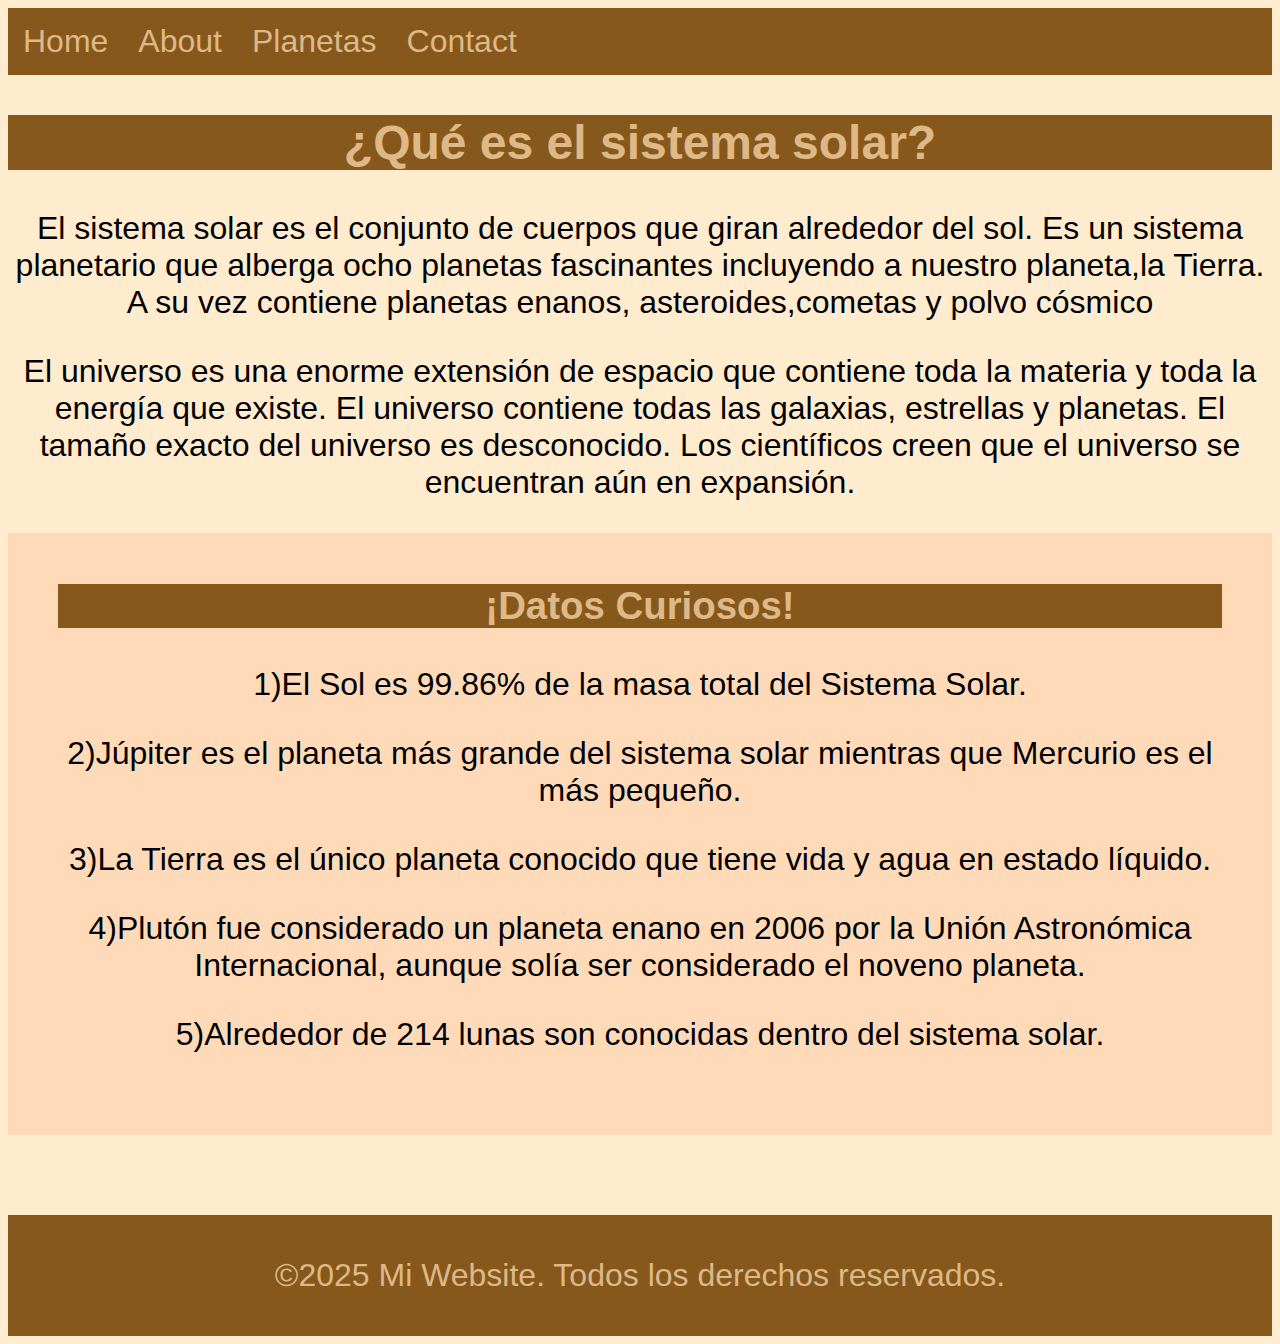
<file: index.html>
<!DOCTYPE html>
<html lang="es">
<head> 
    <meta charset="UTF-8">
    <meta name="viewport"
    content="width-device-width,initial scale=1.0">
    <title> El Sistema Solar</title>
   <link rel="stylesheet" href="styles.css">
</head>

<body>    
             <header>
             <nav>


    <nav class="navbar">
        <ul>
            <li><a href="index.html">Home</a></li>
            <li><a href="about.html">About</a></li>
            <li><a href="planetas.html">Planetas</a></li>
            <li><a href="contact.html">Contact</a></li>
        </ul>
    </nav>
             </nav>
             </header>
             <main>
                <section class="container">
                    <h2> ¿Qué es el sistema solar?</h2>

                    <p> El sistema solar es el conjunto de cuerpos que giran alrededor del sol. Es un sistema planetario que alberga
                        ocho planetas fascinantes incluyendo a nuestro planeta,la Tierra. A su vez contiene planetas enanos, asteroides,cometas
                         y polvo cósmico
                    </p> </section>
                   <section class="two">

                        <p>El universo es una enorme extensión de espacio que contiene toda la materia y toda la energía 
                            que existe. El universo contiene todas las galaxias, estrellas y planetas. El tamaño exacto del universo es desconocido.
                            Los científicos creen que el universo se encuentran aún en expansión.
                        </p>
                            
                    </section>

                    <section class="three">

                        <h3> ¡Datos Curiosos!</h3>
                        <p> 1)El Sol es 99.86% de la masa total del Sistema Solar.</p>
                        <p> 2)Júpiter es el planeta más grande del sistema solar mientras
                             que Mercurio es el más pequeño.</p>
                        <p>3)La Tierra es el único planeta conocido que tiene vida y agua en estado líquido.</p>
                        <p> 4)Plutón fue considerado un planeta enano en 2006 por la Unión Astronómica Internacional, aunque solía ser considerado el noveno planeta. </p>
                        <p>5)Alrededor de 214 lunas son conocidas dentro del sistema solar. </p>
                    </section>

             </main>
</body>
<footer>
    <p> &copy;2025 Mi Website. Todos los derechos reservados.</p>
</footer>
</html>
</file>
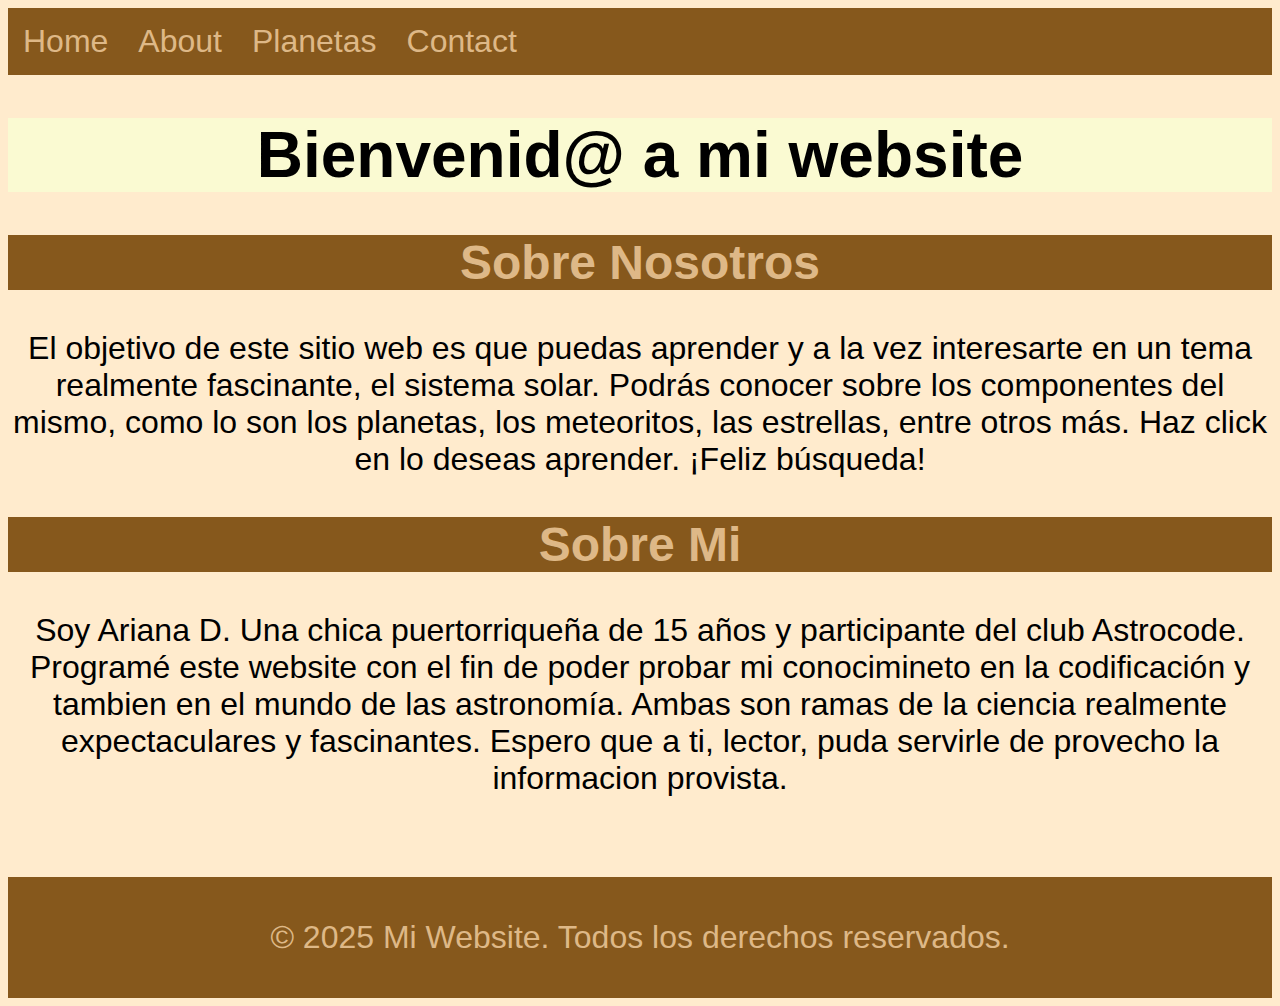
<file: about.html>
<!DOCTYPE html>
<html lang="es">
<head>
    <meta charset="UTF-8">
    <meta name="viewport" content="width=device-width, initial-scale=1.0">
    <title>Your Website Title</title>
    <link rel="stylesheet" href="styles2.css"> 
</head>
<body>
    <header>
        <nav class="navbar">
            <ul>
                <li><a href="index.html">Home</a></li>
                <li><a href="about.html">About</a></li>
                <li><a href="planetas.html">Planetas</a></li>
                <li><a href="contact.html">Contact</a></li>
            </ul>
        </nav>
    </header>

    <main>
        <section class="one">
            <h1>Bienvenid@ a mi website</h1>
        </section>

        <section class="two">
            <h2>Sobre Nosotros</h2>
            <p>El objetivo de este sitio web es que puedas aprender y a la vez interesarte en 
            un tema realmente fascinante, el sistema solar. Podrás conocer sobre los componentes
             del mismo, como lo son los planetas, los meteoritos, las estrellas, entre otros más. 
             Haz click en lo deseas aprender. ¡Feliz búsqueda!
            </p>
        </section>

        <section class="three">
            <h2>Sobre Mi</h2>
            Soy Ariana D. Una chica puertorriqueña de 15 años y participante del club Astrocode. Programé este website con el fin de poder probar mi conocimineto en la
             codificación y tambien en el mundo de las astronomía. Ambas son ramas de la ciencia realmente expectaculares y fascinantes. Espero que a ti, lector, puda servirle
              de provecho la informacion provista. 
        </section>
    </main>

    <footer>
        <p>&copy; 2025 Mi Website. Todos los derechos reservados.</p>
    </footer>
</body>
</html>
</file>
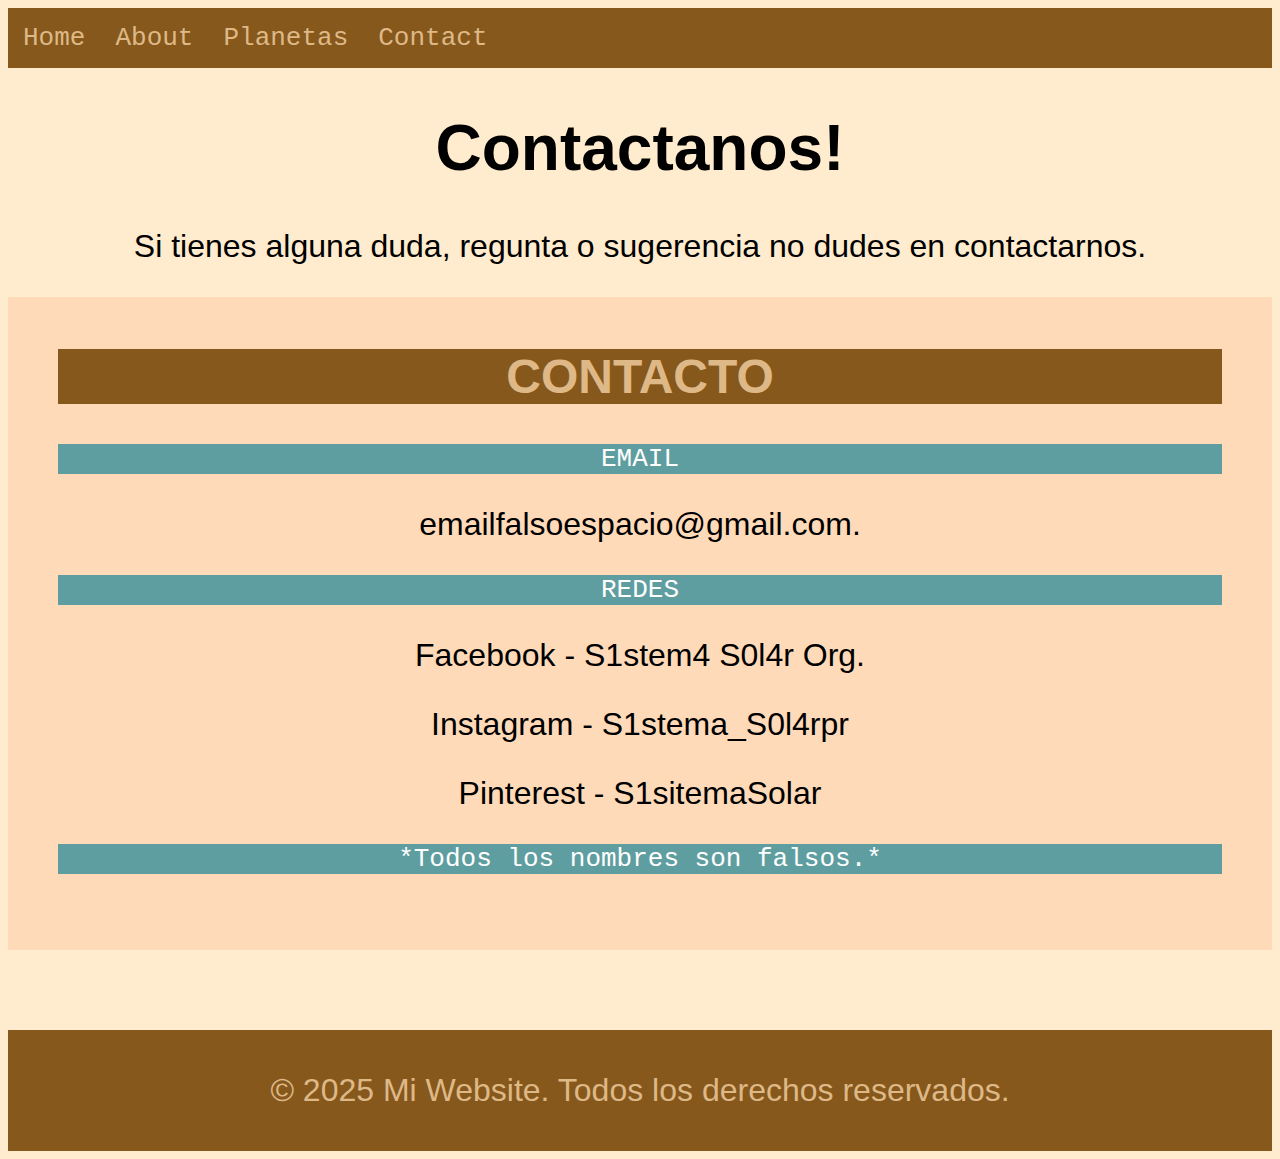
<file: contact.html>
<!DOCTYPE html>
<html lang="es">
<head>
    <meta charset="UTF-8">
    <meta name="viewport" content="width=device-width, initial-scale=1.0">
    <title>Your Website Title</title>
    <link rel="stylesheet" href="styles4.css">
</head>
<body>
    <header>
        <nav class="navbar">
            <ul>
                <li><a href="index.html">Home</a></li>
                <li><a href="about.html">About</a></li>
                <li><a href="planetas.html">Planetas</a></li>
                <li><a href="contact.html">Contact</a></li>
            </ul>
        </nav>
    </header>

    <main>
        <section class="one">
            <h1>Contactanos!</h1>
            <p>Si tienes alguna duda, regunta o sugerencia no dudes en contactarnos.</p>
        </section>

        <section class="three">
            <h2>CONTACTO</h2>
            <header>EMAIL</header>
            <p> emailfalsoespacio@gmail.com.</p>
            <header>REDES</header>
            <p>Facebook - S1stem4 S0l4r Org.</p>
            <p>Instagram - S1stema_S0l4rpr</p>
            <p>Pinterest - S1sitemaSolar</p>
            <p class="falso">*Todos los nombres son falsos.*</p>
        </section>
    </main>

    <footer>
        <p>&copy; 2025 Mi Website. Todos los derechos reservados.</p>
    </footer>
</body>
</html>
</file>
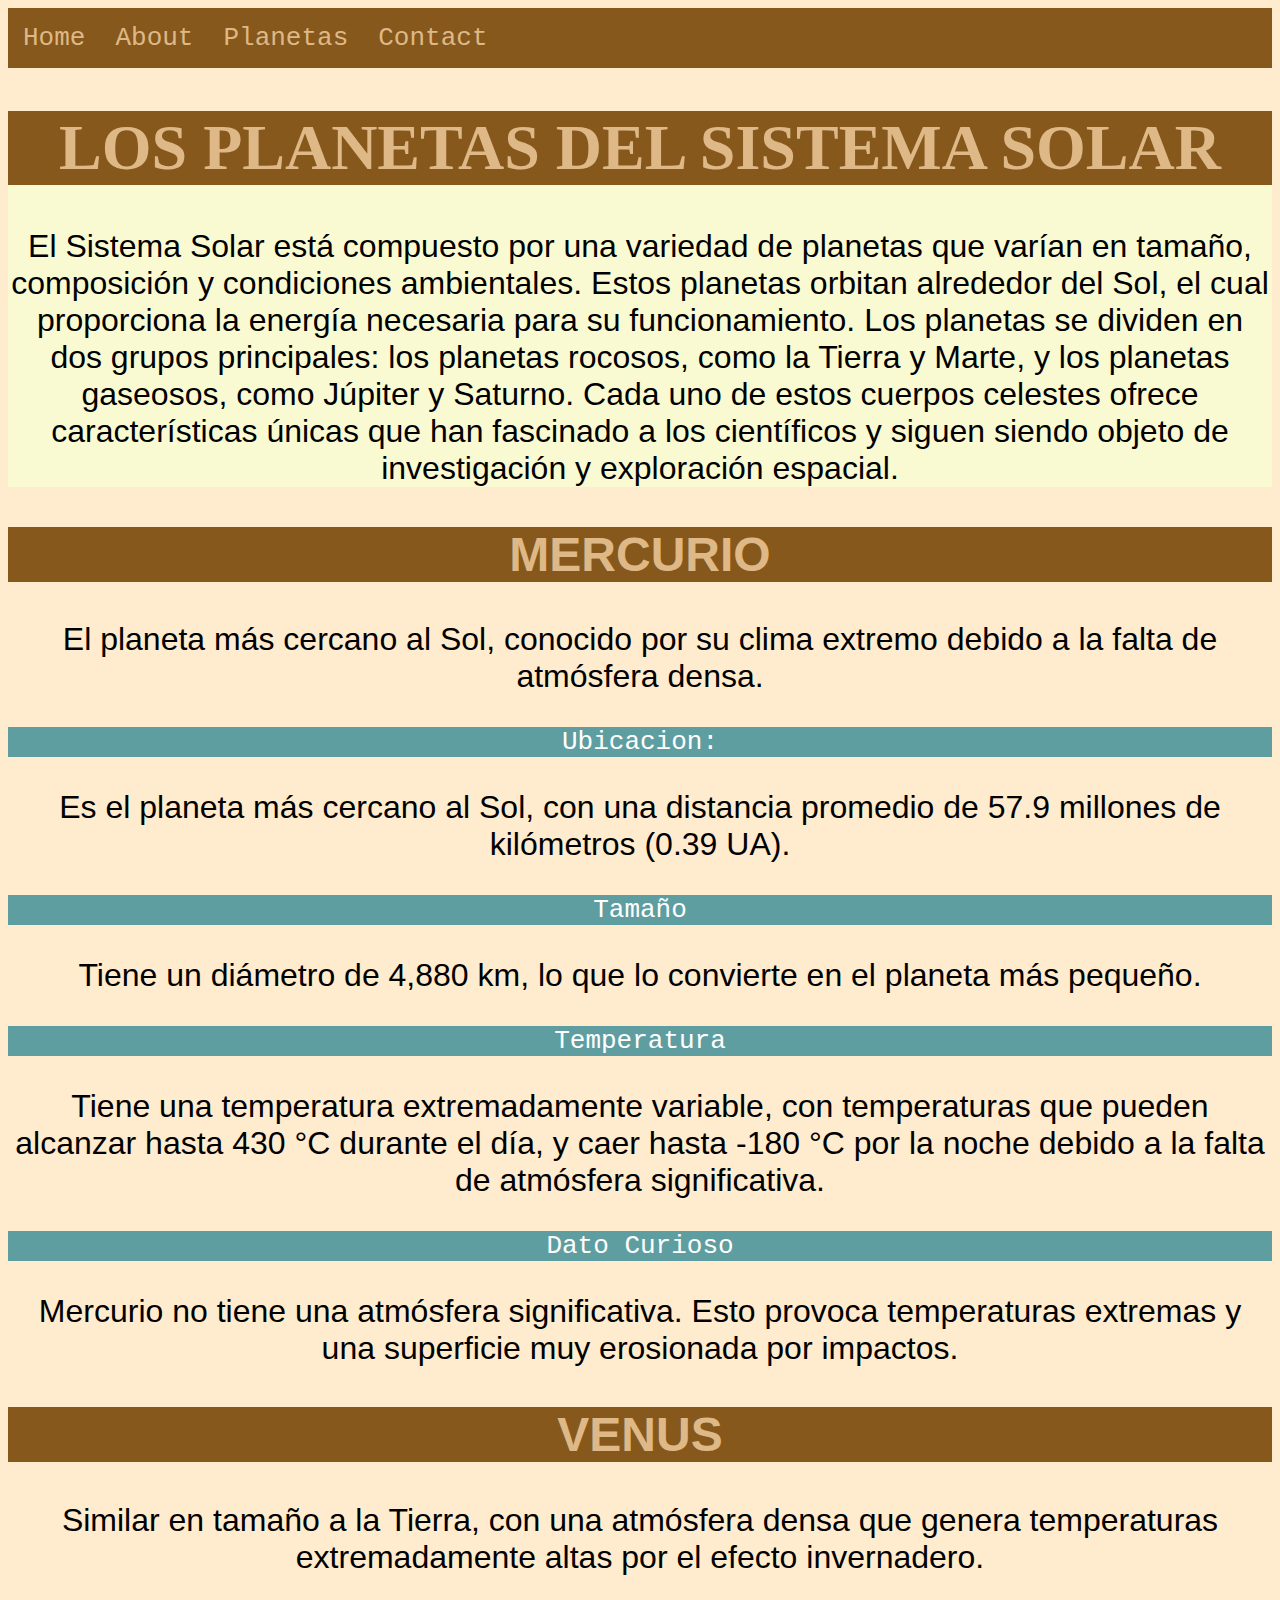
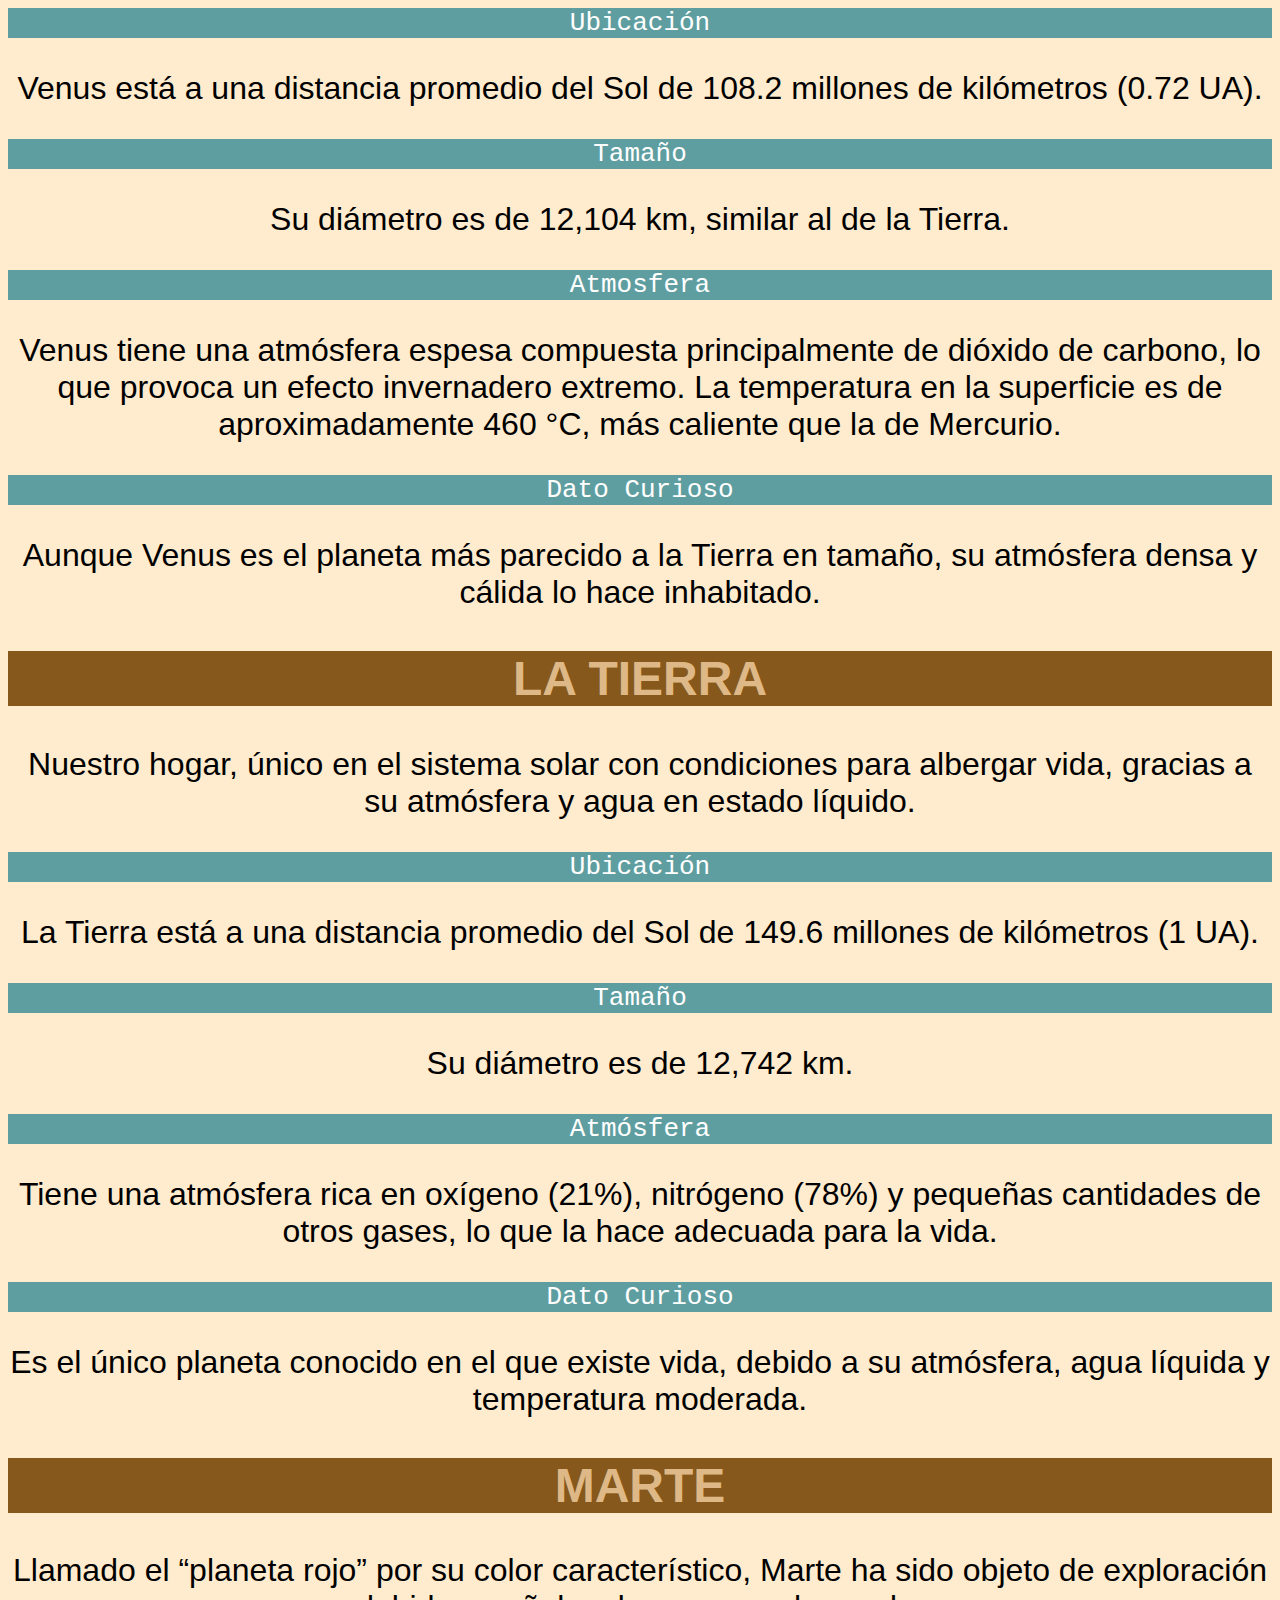
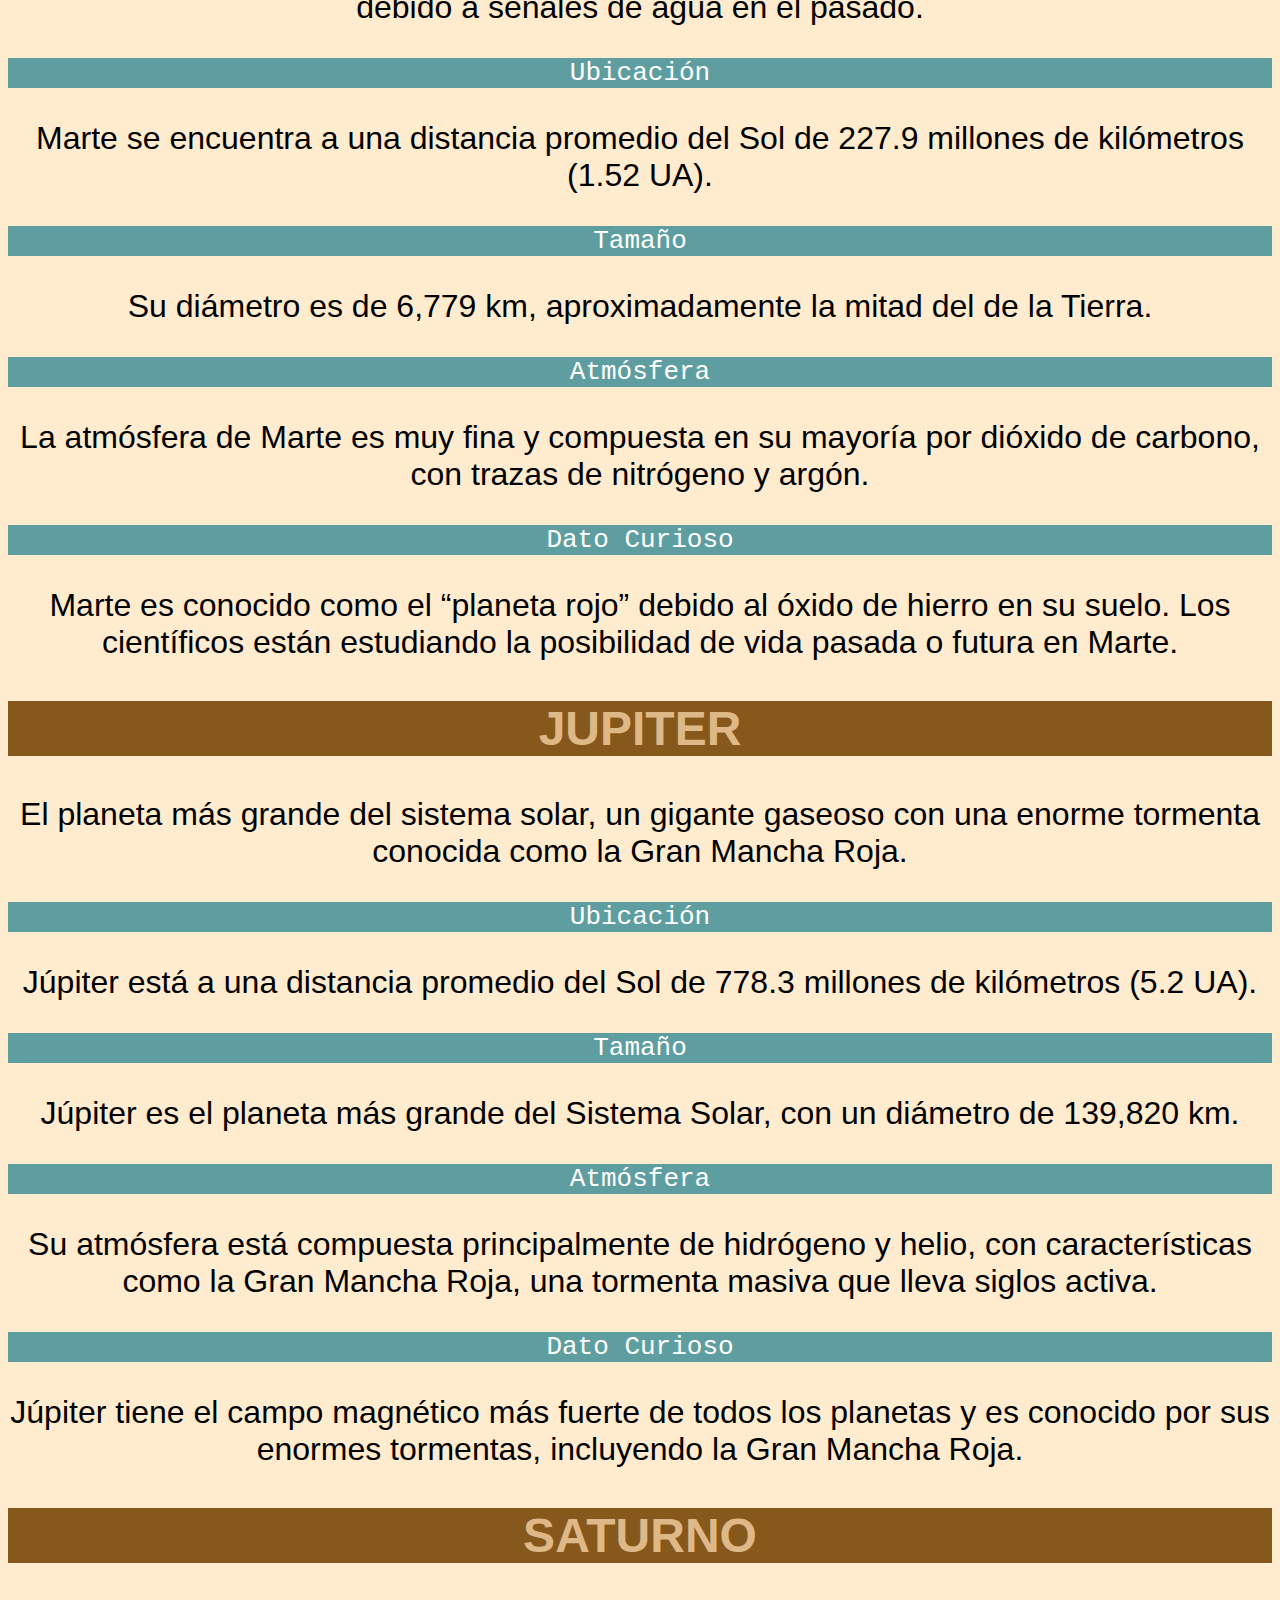
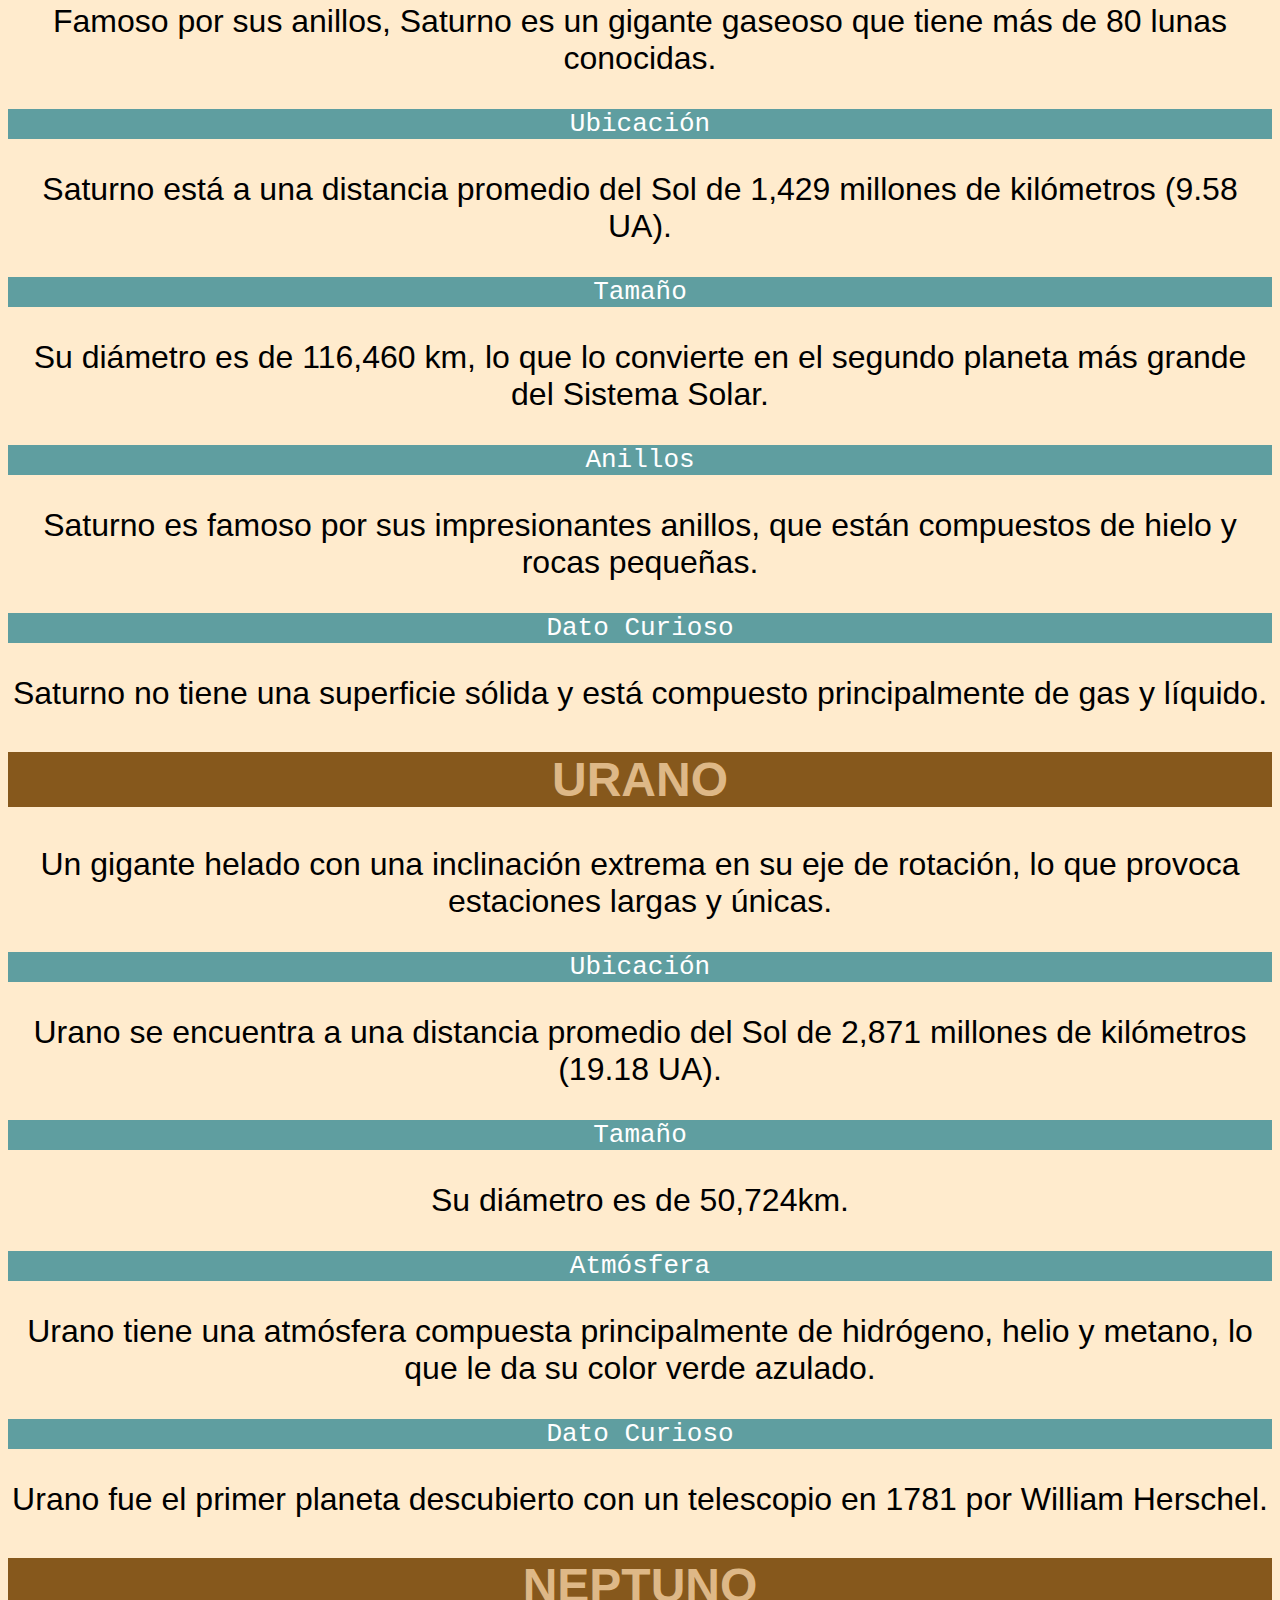
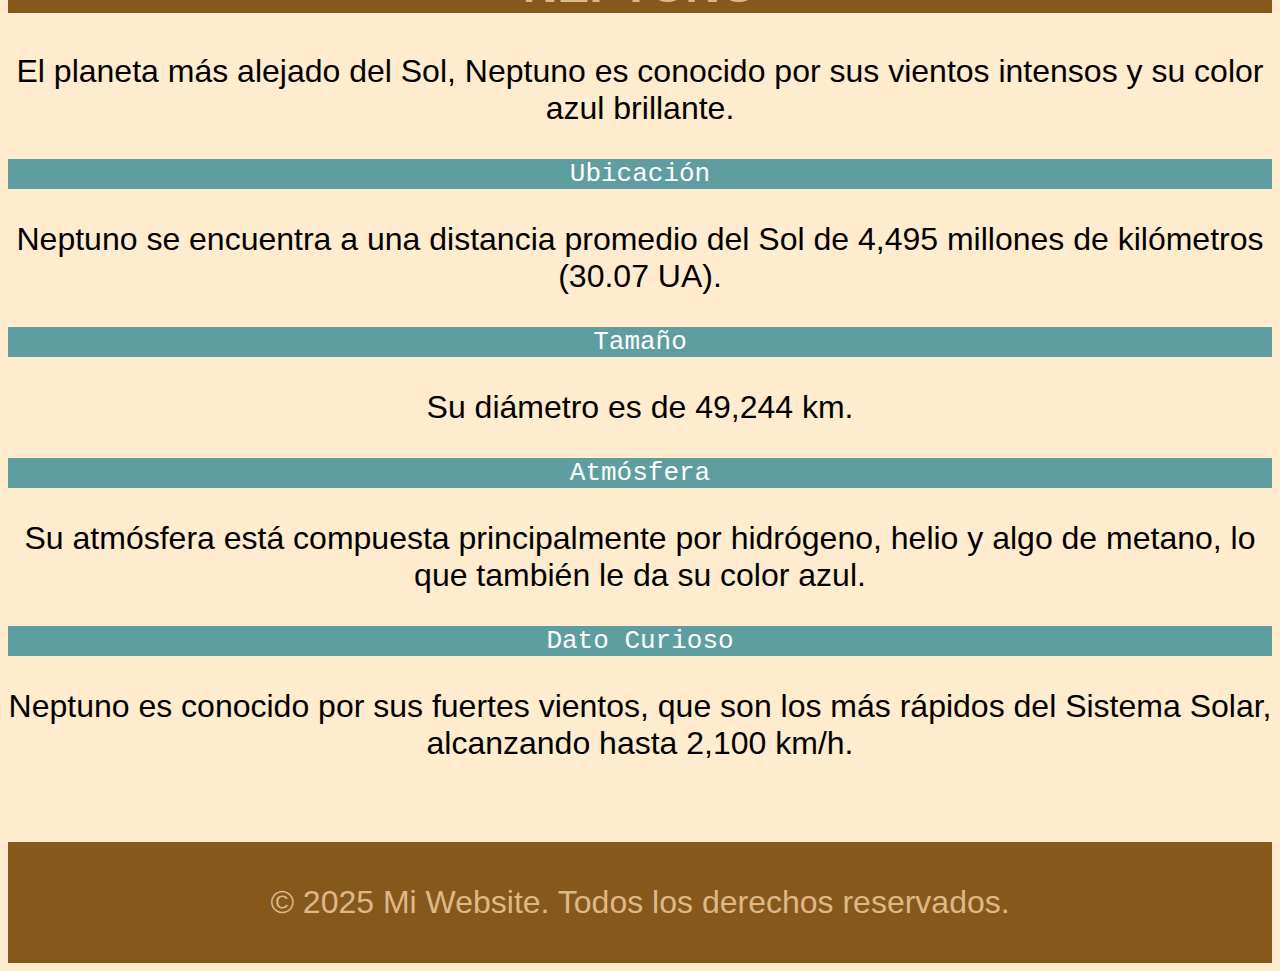
<file: planetas.html>
<!DOCTYPE html>
<html lang="es">
<head>
    <meta charset="UTF-8">
    <meta name="viewport" content="width=device-width, initial-scale=1.0">
    <title>Your Website Title</title>
    <link rel="stylesheet" href="styles3.css"> 
</head>
<body>
    <header>
        <nav class="navbar">
            <ul>
                <li><a href="index.html">Home</a></li>
                <li><a href="about.html">About</a></li>
                <li><a href="planetas.html">Planetas</a></li>
                <li><a href="contact.html">Contact</a></li>
            </ul>
        </nav>
    </header>

    <main>
        <section class="one">
            <h1> LOS PLANETAS DEL SISTEMA SOLAR</h1>
            <p>El Sistema Solar está compuesto por una variedad de planetas que varían en tamaño, composición y condiciones ambientales. 
                Estos planetas orbitan alrededor del Sol, el cual proporciona la energía necesaria para su funcionamiento. Los planetas 
                se dividen en dos grupos principales: los planetas rocosos, como la Tierra y Marte, y los planetas gaseosos, como Júpiter
                y Saturno. Cada uno de estos cuerpos celestes ofrece características
                únicas que han fascinado a los científicos y siguen siendo objeto de investigación y exploración espacial. </p>
        </section>

        <section class="two">
            <h2>MERCURIO</h2>
            <p>El planeta más cercano al Sol, conocido por su clima extremo debido a la falta de atmósfera densa.</p>
            <header>Ubicacion:</header>
            <p>Es el planeta más cercano al Sol, con una distancia promedio de 57.9
                 millones de kilómetros (0.39 UA).
            </p>
            <header>Tamaño</header>
            <p>Tiene un diámetro de 4,880 km, lo que lo convierte 
                en el planeta más pequeño.</p>
                <header>Temperatura</header>
                <p>Tiene una temperatura extremadamente variable, con temperaturas
                     que pueden alcanzar hasta 430 °C durante el día, y caer hasta -180 °C
                      por la noche debido a la falta de atmósfera significativa.</p>
                      <header>Dato Curioso</header>
                      <p>Mercurio no tiene una atmósfera significativa. Esto provoca temperaturas
                         extremas y una superficie muy erosionada por impactos.</p>
        </section>

        <section class="three">
            <h2>VENUS</h2>
            <p>Similar en tamaño a la Tierra, con una atmósfera densa que genera temperaturas extremadamente altas por el efecto invernadero.</p>
            <header>Ubicación</header>
            <p>Venus está a una distancia promedio del Sol de 108.2 millones de kilómetros (0.72 UA).</p>
            <header>Tamaño</header>
            <p>Su diámetro es de 12,104 km, similar al de la Tierra.
            </p>
            <header>Atmosfera</header>
            <p>Venus tiene una atmósfera espesa compuesta principalmente de dióxido de carbono, lo que provoca 
            un efecto invernadero extremo. La temperatura en la superficie es de aproximadamente 460 °C, más caliente
             que la de Mercurio.
            </p>
            <header>Dato Curioso</header>
            <p>Aunque Venus es el planeta más parecido a la Tierra en tamaño, su atmósfera densa y cálida lo hace inhabitado.
            </p>

        </section>

        <section class="four">
            <h2>LA TIERRA</h2>
            <p>Nuestro hogar, único en el sistema solar con condiciones para albergar vida, gracias a su atmósfera y agua en estado líquido.</p>
            <header>Ubicación</header>
            <p>La Tierra está a una distancia promedio del Sol de 149.6 millones de kilómetros (1 UA).</p>
            <header> Tamaño</header>
            <p>Su diámetro es de 12,742 km.</p>
            <header>Atmósfera</header>
           <p>Tiene una atmósfera rica en oxígeno (21%), nitrógeno (78%) y pequeñas cantidades de otros gases, 
            lo que la hace adecuada para la vida.</p>
            <header>Dato Curioso</header>
            <p>Es el único planeta conocido en el que existe vida, debido a su atmósfera, agua líquida y 
            temperatura moderada.</p>
        </section>

        <section class="five">
            <h2>MARTE</h2>
            <p>Llamado el “planeta rojo” por su color característico, Marte ha sido objeto de exploración debido a señales de agua en el pasado.</p>
            <header>Ubicación</header>
            <p> Marte se encuentra a una distancia promedio del Sol de 227.9 millones de kilómetros (1.52 UA).</p>
            <header> Tamaño</header>
            <p> Su diámetro es de 6,779 km, aproximadamente la mitad del de la Tierra.</p>
            <header>Atmósfera</header>
           <p>La atmósfera de Marte es muy fina y compuesta en su mayoría por dióxido de carbono, con trazas de nitrógeno y argón.
        </p>
            <header>Dato Curioso</header>
            <p> Marte es conocido como el “planeta rojo” debido al óxido de hierro en su suelo. Los científicos están estudiando la posibilidad de vida pasada o futura en Marte.</p>
        </section>

        <section class="six">
            <h2>JUPITER</h2>
            <p> El planeta más grande del sistema solar, un gigante gaseoso con una enorme tormenta conocida como la Gran Mancha Roja.</p>
            <header>Ubicación</header>
            <p> Júpiter está a una distancia promedio del Sol de 778.3 millones de kilómetros (5.2 UA).
            </p>
            <header> Tamaño</header>
            <p> Júpiter es el planeta más grande del Sistema Solar, con un diámetro de 139,820 km.</p>
            <header>Atmósfera</header>
           <p> Su atmósfera está compuesta principalmente de hidrógeno y helio, con características como la Gran Mancha Roja, una tormenta masiva que lleva siglos activa.</p>
            <header>Dato Curioso</header>
            <p> Júpiter tiene el campo magnético más fuerte de todos los planetas y es conocido por sus enormes tormentas, incluyendo la Gran Mancha Roja.</p>
        </section>

        <section class="seven">
            <h2>SATURNO</h2>
            <p>Famoso por sus anillos, Saturno es un gigante gaseoso que tiene más de 80 lunas conocidas.</p>
            <header>Ubicación</header>
            <p> Saturno está a una distancia promedio del Sol de 1,429 millones de kilómetros (9.58 UA).</p>
            <header> Tamaño</header>
            <p> Su diámetro es de 116,460 km, lo que lo convierte en el segundo planeta más grande del Sistema Solar.            </p>
            <header>Anillos</header>
            <p>Saturno es famoso por sus impresionantes anillos, que están compuestos de hielo y rocas pequeñas.</p>
           <header>Dato Curioso</header>
            <p>  Saturno no tiene una superficie sólida y está compuesto principalmente de gas y líquido.</p>
        </section>

        <section class="eight">
            <h2>URANO</h2>
            <p>Un gigante helado con una inclinación extrema en su eje de rotación, lo que provoca estaciones largas y únicas.</p>
            <header>Ubicación</header>
            <p> Urano se encuentra a una distancia promedio del Sol de 2,871 millones de kilómetros (19.18 UA).            </p>
            <header> Tamaño</header>
            <p> Su diámetro es de 50,724km.</p>
            <header>Atmósfera</header>
           <p> Urano tiene una atmósfera compuesta principalmente de hidrógeno, helio y metano, lo que le da su color verde azulado.</p>
            <header>Dato Curioso</header>
            <p> Urano fue el primer planeta descubierto con un telescopio en 1781 por William Herschel.</p>
        </section>

        <section class="nine">
            <h2>NEPTUNO</h2>
            <p>El planeta más alejado del Sol, Neptuno es conocido por sus vientos intensos y su color azul brillante.</p>
            <header>Ubicación</header>
            <p> Neptuno se encuentra a una distancia promedio del Sol de 4,495 millones de kilómetros (30.07 UA).            </p>
            <header> Tamaño</header>
            <p> Su diámetro es de 49,244 km.</p>
            <header>Atmósfera</header>
           <p>Su atmósfera está compuesta principalmente por hidrógeno, helio y algo de metano, lo que también le da su color azul.</p>
        <header>Dato Curioso</header>
            <p>Neptuno es conocido por sus fuertes vientos, que son los más rápidos del Sistema Solar, alcanzando hasta 2,100 km/h.
            </p>
        </section>

    </main>

    <footer>
        <p>&copy; 2025 Mi Website. Todos los derechos reservados.</p>
    </footer>
</body>
</html>
</file>
<file: styles.css>
body {
    color:black;
    background-color: blanchedalmond;
    font-family:Verdana, Geneva, Tahoma, sans-serif;
    text-align: center;
    font-size: xx-large;
}

footer {
    color:burlywood;
    background-color:rgb(134, 88, 28);
    text-align: center;
    padding: 10px;
    margin-top: 80px;
    position: relative;
}

.navbar ul{
    list-style-type: none;
    background-color: rgb(134, 88, 28);
    padding: 0px;
    margin: 0px;
    overflow:hidden;
}

.navbar a{
    color:burlywood;
    text-decoration: none;
    padding: 15px;
    display: block;
    text-align: center;
}

.navbar a:hover {
    background-color:cornflowerblue
}

.navbar li{
    float:left;
}

.two {
    
}

.three {
    background-color:peachpuff;
    border: 10px;
    padding: 50px;
    padding-top: 1%;
}

h3 {
font-family:'Lucida Sans', 'Lucida Sans Regular', 'Lucida Grande', 'Lucida Sans Unicode', Geneva, Verdana, sans-serif;
font-size: larger;
background-color: rgb(134, 88, 28);
background-size: 300px;
color: burlywood;

}

h2 {
    background-color: rgb(134, 88, 28);
    color:burlywood;
</file>
<file: styles2.css>
body {
    color:black;
    background-color: blanchedalmond;
    font-family:Verdana, Geneva, Tahoma, sans-serif;
    text-align: center;
    font-size: xx-large;
}

footer {
    color:burlywood;
    background-color:rgb(134, 88, 28);
    text-align: center;
    padding: 10px;
    margin-top: 80px;
    position: relative;
}


.navbar ul{
    list-style-type: none;
    background-color: rgb(134, 88, 28);
    padding: 0px;
    margin: 0px;
    overflow:hidden;
}

.navbar a{
    color:burlywood;
    text-decoration: none;
    padding: 15px;
    display: block;
    text-align: center;
}

.navbar a:hover {
    background-color:cornflowerblue
}

.navbar li{
    float:left;
}

.one {
    background-color:lightgoldenrodyellow;
}

h1 {
    font-family: 'Lucida Sans', 'Lucida Sans Regular', 'Lucida Grande', 'Lucida Sans Unicode', Geneva, Verdana, sans-serif;
    size: 100px;
}

h3 {
font-family:'Lucida Sans', 'Lucida Sans Regular', 'Lucida Grande', 'Lucida Sans Unicode', Geneva, Verdana, sans-serif;
font-size: larger;
background-color: rgb(134, 88, 28);
background-size: 300px;
color: burlywood;

}

h2 {
    background-color: rgb(134, 88, 28);
    color:burlywood;
    margin: top 30px;
}
</file>
<file: styles4.css>
body {
    color:black;
    background-color: blanchedalmond;
    font-family:Verdana, Geneva, Tahoma, sans-serif;
    text-align: center;
    font-size: xx-large;
}

footer {
    color:burlywood;
    background-color:rgb(134, 88, 28);
    text-align: center;
    padding: 10px;
    margin-top: 80px;
    position: relative;
}


.navbar ul{
    list-style-type: none;
    background-color: rgb(134, 88, 28);
    padding: 0px;
    margin: 0px;
    overflow:hidden;
}

.navbar a{
    color:burlywood;
    text-decoration: none;
    padding: 15px;
    display: block;
    text-align: center;
}

.navbar a:hover {
    background-color:cornflowerblue
}

.navbar li{
    float:left;
}

header
{
    background-color: cadetblue;
    font-family: monospace;
    color: white;
}
.falso {
    background-color: cadetblue;
    font-family: monospace;
    color:white

}
.two {
    
}

.three {
    background-color:peachpuff;
    border: 10px;
    padding: 50px;
    padding-top: 1%;
}

h3 {
font-family:'Lucida Sans', 'Lucida Sans Regular', 'Lucida Grande', 'Lucida Sans Unicode', Geneva, Verdana, sans-serif;
font-size: larger;
background-color: rgb(134, 88, 28);
background-size: 300px;
color: burlywood;

}

h2 {
    background-color: rgb(134, 88, 28);
    color:burlywood;
    margin: top 30px;
}
</file>
<file: styles3.css>
body {
    color:black;
    background-color: blanchedalmond;
    font-family:Verdana, Geneva, Tahoma, sans-serif;
    text-align: center;
    font-size: xx-large;
}

footer {
    color:burlywood;
    background-color:rgb(134, 88, 28);
    text-align: center;
    padding: 10px;
    margin-top: 80px;
    position: relative;
}


.navbar ul{
    list-style-type: none;
    background-color: rgb(134, 88, 28);
    padding: 0px;
    margin: 0px;
    overflow:hidden;
}

.navbar a{
    color:burlywood;
    text-decoration: none;
    padding: 15px;
    display: block;
    text-align: center;
}

.navbar a:hover {
    background-color:cornflowerblue
}

.navbar li{
    float:left;

}

h1 {
    font-family:none;
    background-color: rgb(134, 88, 28);
    color:burlywood
}

header {
    background-color: cadetblue;
    color: white;
    font-family: monospace;
}

.one {
    background-color: lightgoldenrodyellow;
}

.two {
    
}



h3 {
font-family:'Lucida Sans', 'Lucida Sans Regular', 'Lucida Grande', 'Lucida Sans Unicode', Geneva, Verdana, sans-serif;
font-size: larger;
background-color: rgb(134, 88, 28);
background-size: 300px;
color: burlywood;

}

h2 {
    background-color: rgb(134, 88, 28);
    color:burlywood;
    margin: top 30px;
}
</file>
